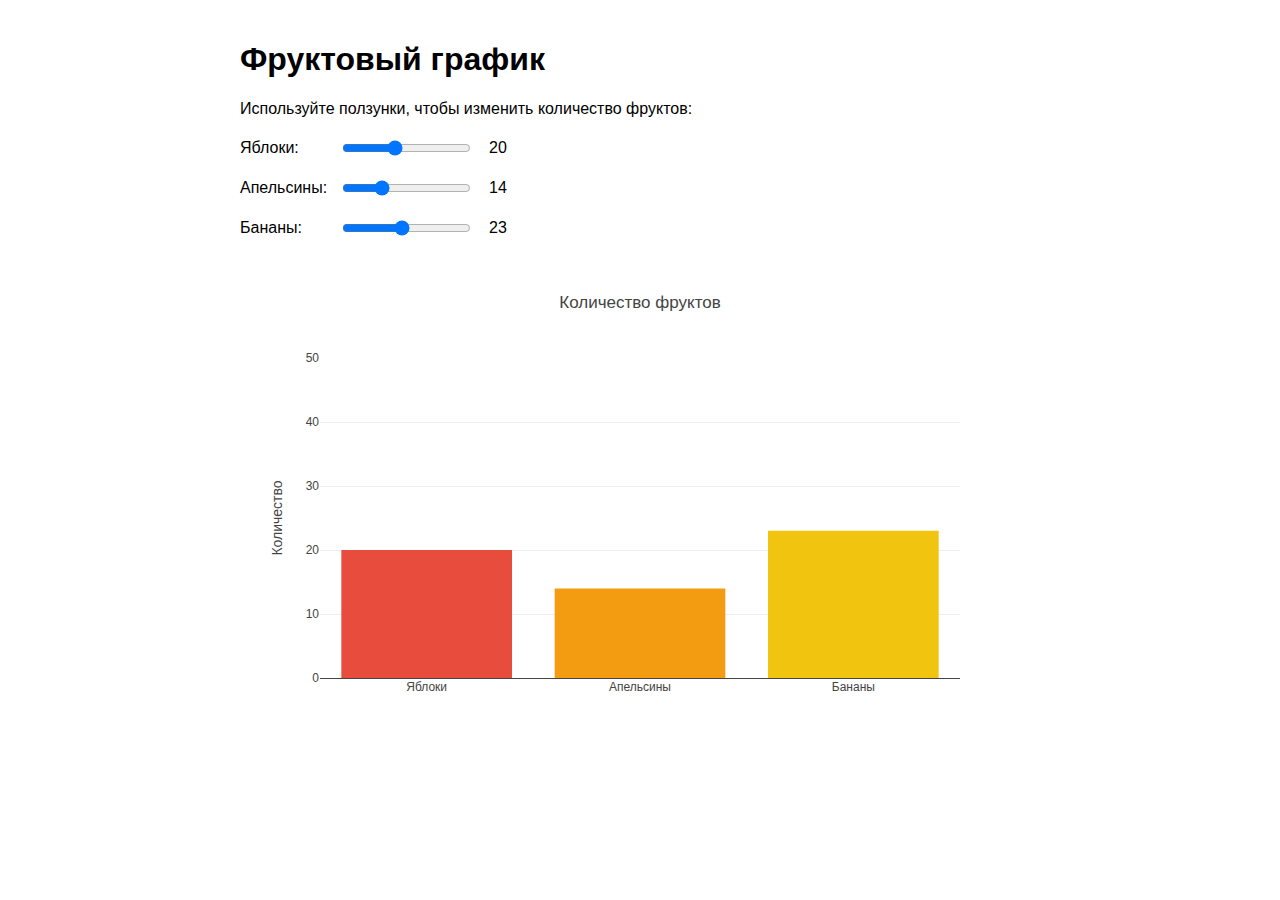
<file: index.html>
<!DOCTYPE html>
<html>
<head>
    <title>Фруктовый график</title>
    <script src="https://cdn.plot.ly/plotly-latest.min.js"></script>
    <style>
        body {
            font-family: Arial, sans-serif;
            max-width: 800px;
            margin: 0 auto;
            padding: 20px;
        }
        .slider-container {
            margin: 20px 0;
            display: flex;
            align-items: center;
        }
        .slider-container label {
            width: 100px;
            display: inline-block;
        }
        #graph {
            width: 100%;
            height: 500px;
        }
        .value-display {
            width: 50px;
            display: inline-block;
            text-align: center;
        }
    </style>
</head>
<body>
<h1>Фруктовый график</h1>
<p>Используйте ползунки, чтобы изменить количество фруктов:</p>

<div class="slider-container">
    <label for="apples">Яблоки:</label>
    <input type="range" id="apples" min="0" max="50" value="20" class="slider">
    <span id="apples-value" class="value-display">20</span>
</div>

<div class="slider-container">
    <label for="oranges">Апельсины:</label>
    <input type="range" id="oranges" min="0" max="50" value="14" class="slider">
    <span id="oranges-value" class="value-display">14</span>
</div>

<div class="slider-container">
    <label for="bananas">Бананы:</label>
    <input type="range" id="bananas" min="0" max="50" value="23" class="slider">
    <span id="bananas-value" class="value-display">23</span>
</div>

<div id="graph"></div>

<script>
    // Элементы DOM
    const applesSlider = document.getElementById('apples');
    const orangesSlider = document.getElementById('oranges');
    const bananasSlider = document.getElementById('bananas');

    // Начальные данные
    let fruitData = {
        apples: 20,
        oranges: 14,
        bananas: 23
    };

    // Создаем график
    function createPlot() {
        const data = [{
            x: ['Яблоки', 'Апельсины', 'Бананы'],
            y: [fruitData.apples, fruitData.oranges, fruitData.bananas],
            type: 'bar',
            marker: {
                color: ['#e74c3c', '#f39c12', '#f1c40f']
            }
        }];

        const layout = {
            title: 'Количество фруктов',
            yaxis: {title: 'Количество', range: [0, 50]}
        };

        Plotly.newPlot('graph', data, layout);
    }

    // Обновляем график
    function updatePlot() {
        Plotly.restyle('graph', 'y', [[
            fruitData.apples,
            fruitData.oranges,
            fruitData.bananas
        ]]);
    }

    // Обработчики событий для ползунков
    applesSlider.addEventListener('input', function() {
        fruitData.apples = parseInt(this.value);
        document.getElementById('apples-value').textContent = this.value;
        updatePlot();
    });

    orangesSlider.addEventListener('input', function() {
        fruitData.oranges = parseInt(this.value);
        document.getElementById('oranges-value').textContent = this.value;
        updatePlot();
    });

    bananasSlider.addEventListener('input', function() {
        fruitData.bananas = parseInt(this.value);
        document.getElementById('bananas-value').textContent = this.value;
        updatePlot();
    });

    // Инициализация
    createPlot();
</script>
</body>
</html>
</file>
